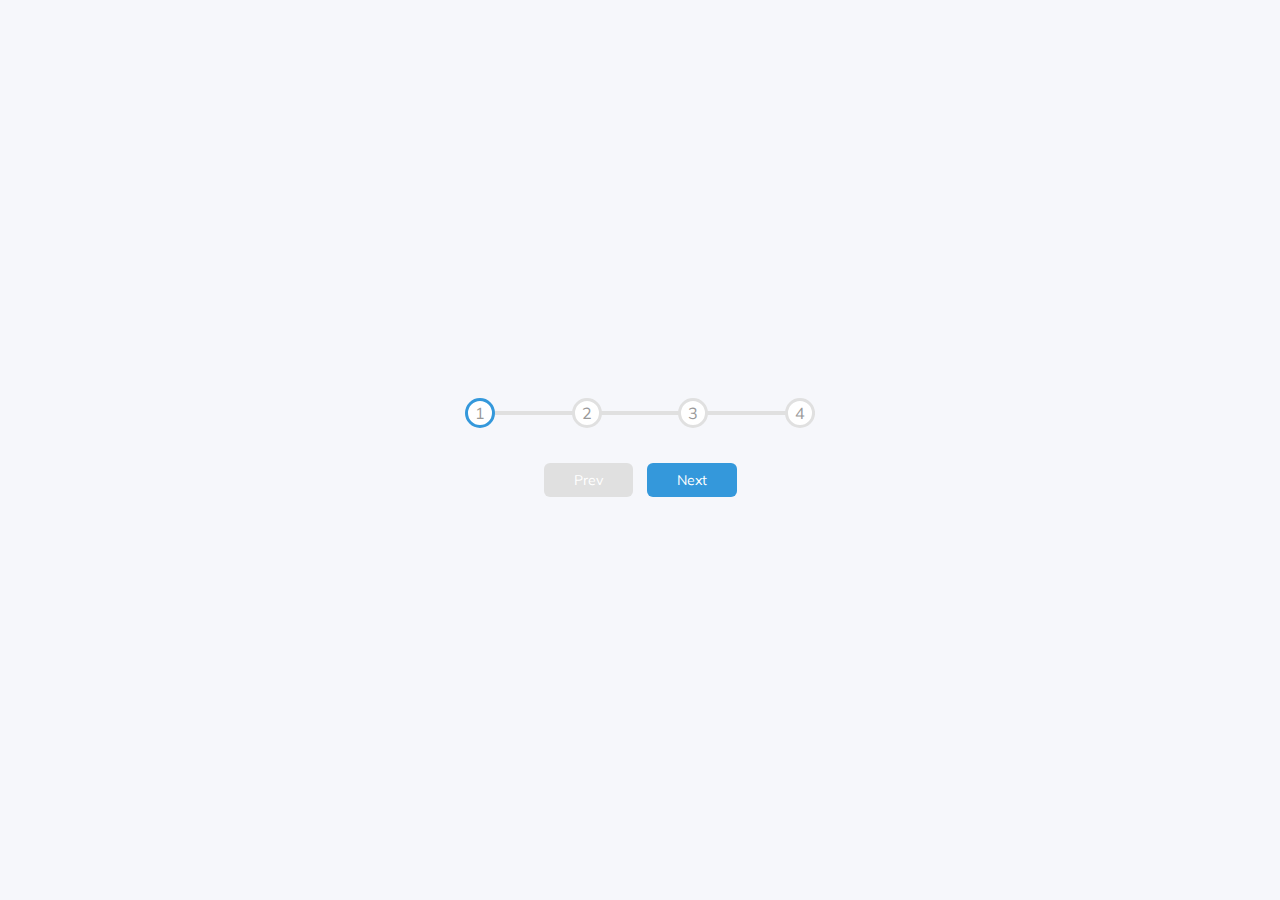
<file: 02_Progress_Steps/index.html>
<!DOCTYPE html>
<html lang="en">

<head>
  <meta charset="UTF-8">
  <meta name="viewport" content="width=device-width, initial-scale=1.0">
  <title>Progress Steps</title>
  <link rel="stylesheet" href="style.css">
</head>


<body>
  <div class="container">
    <div class="progress-container">
      <div class="progress" id="progress"> </div>
      <div class="circle active">1</div>
      <div class="circle ">2</div>
      <div class="circle ">3</div>
      <div class="circle ">4</div>

    </div>

    <button class="btn" id="prev" disabled>Prev</button>
    <button class="btn" id="next">Next</button>
  </div>

  <script src="script.js"></script>
</body>

</html>
</file>
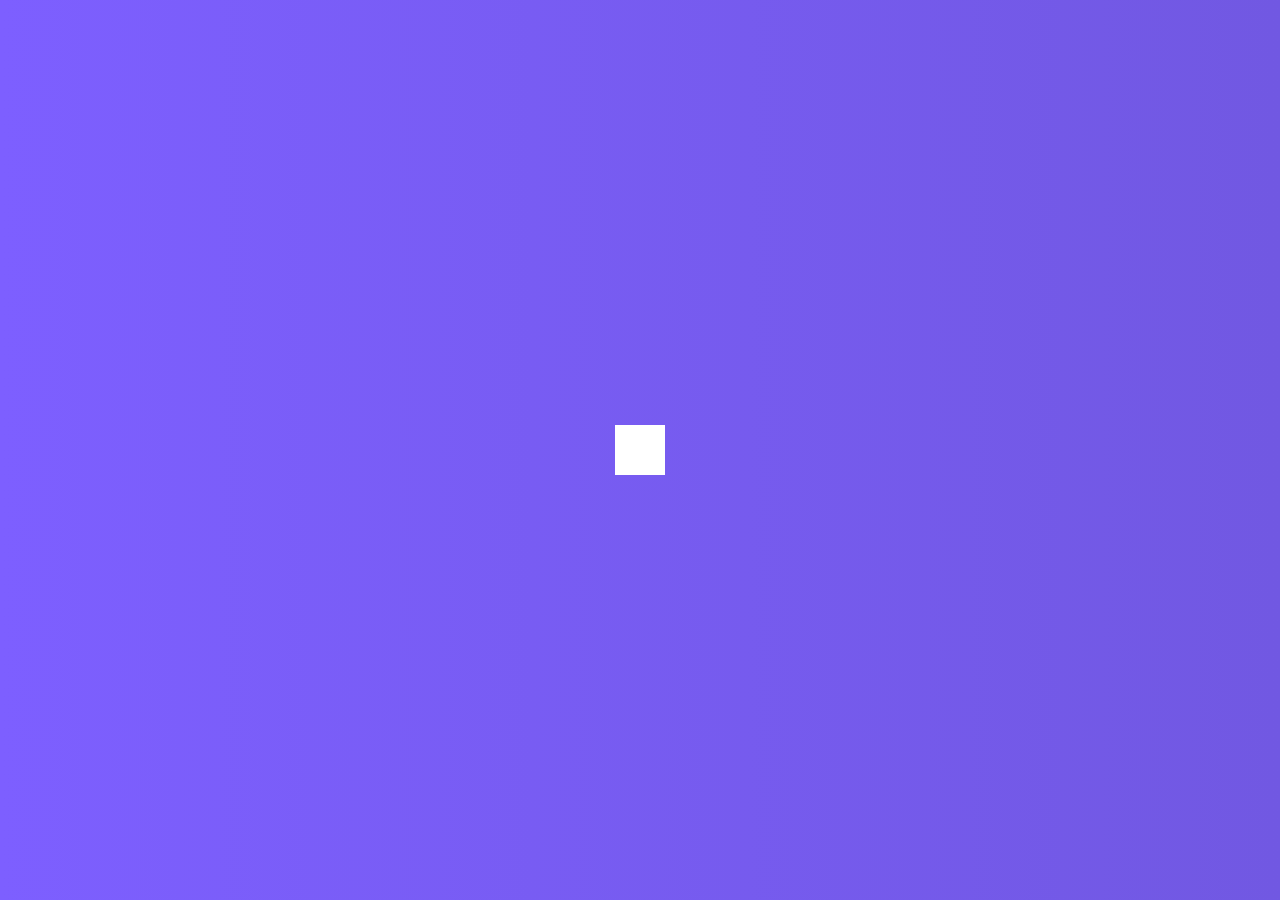
<file: 04_Hidden_Search_Widget/index.html>
<!DOCTYPE html>
<html lang="en">

<head>
  <meta charset="UTF-8">
  <meta name="viewport" content="width=device-width, initial-scale=1.0">
  <link rel="stylesheet" href="https://cdnjs.cloudflare.com/ajax/libs/font-awesome/5.14.0/css/all.min.css"
    integrity="sha512-1PKOgIY59xJ8Co8+NE6FZ+LOAZKjy+KY8iq0G4B3CyeY6wYHN3yt9PW0XpSriVlkMXe40PTKnXrLnZ9+fkDaog=="
    crossorigin="anonymous" />
  <link rel="stylesheet" href="style.css" />
  <title>Hidden Search</title>
</head>

<body>
  <div class="search">
    <input type="text" class="input" placeholder="Search....">
    <button class="btn">
      <i class="fas fa-search"></i>
    </button>
  </div>
  <script src="./script.js"></script>
</body>

</html>
</file>
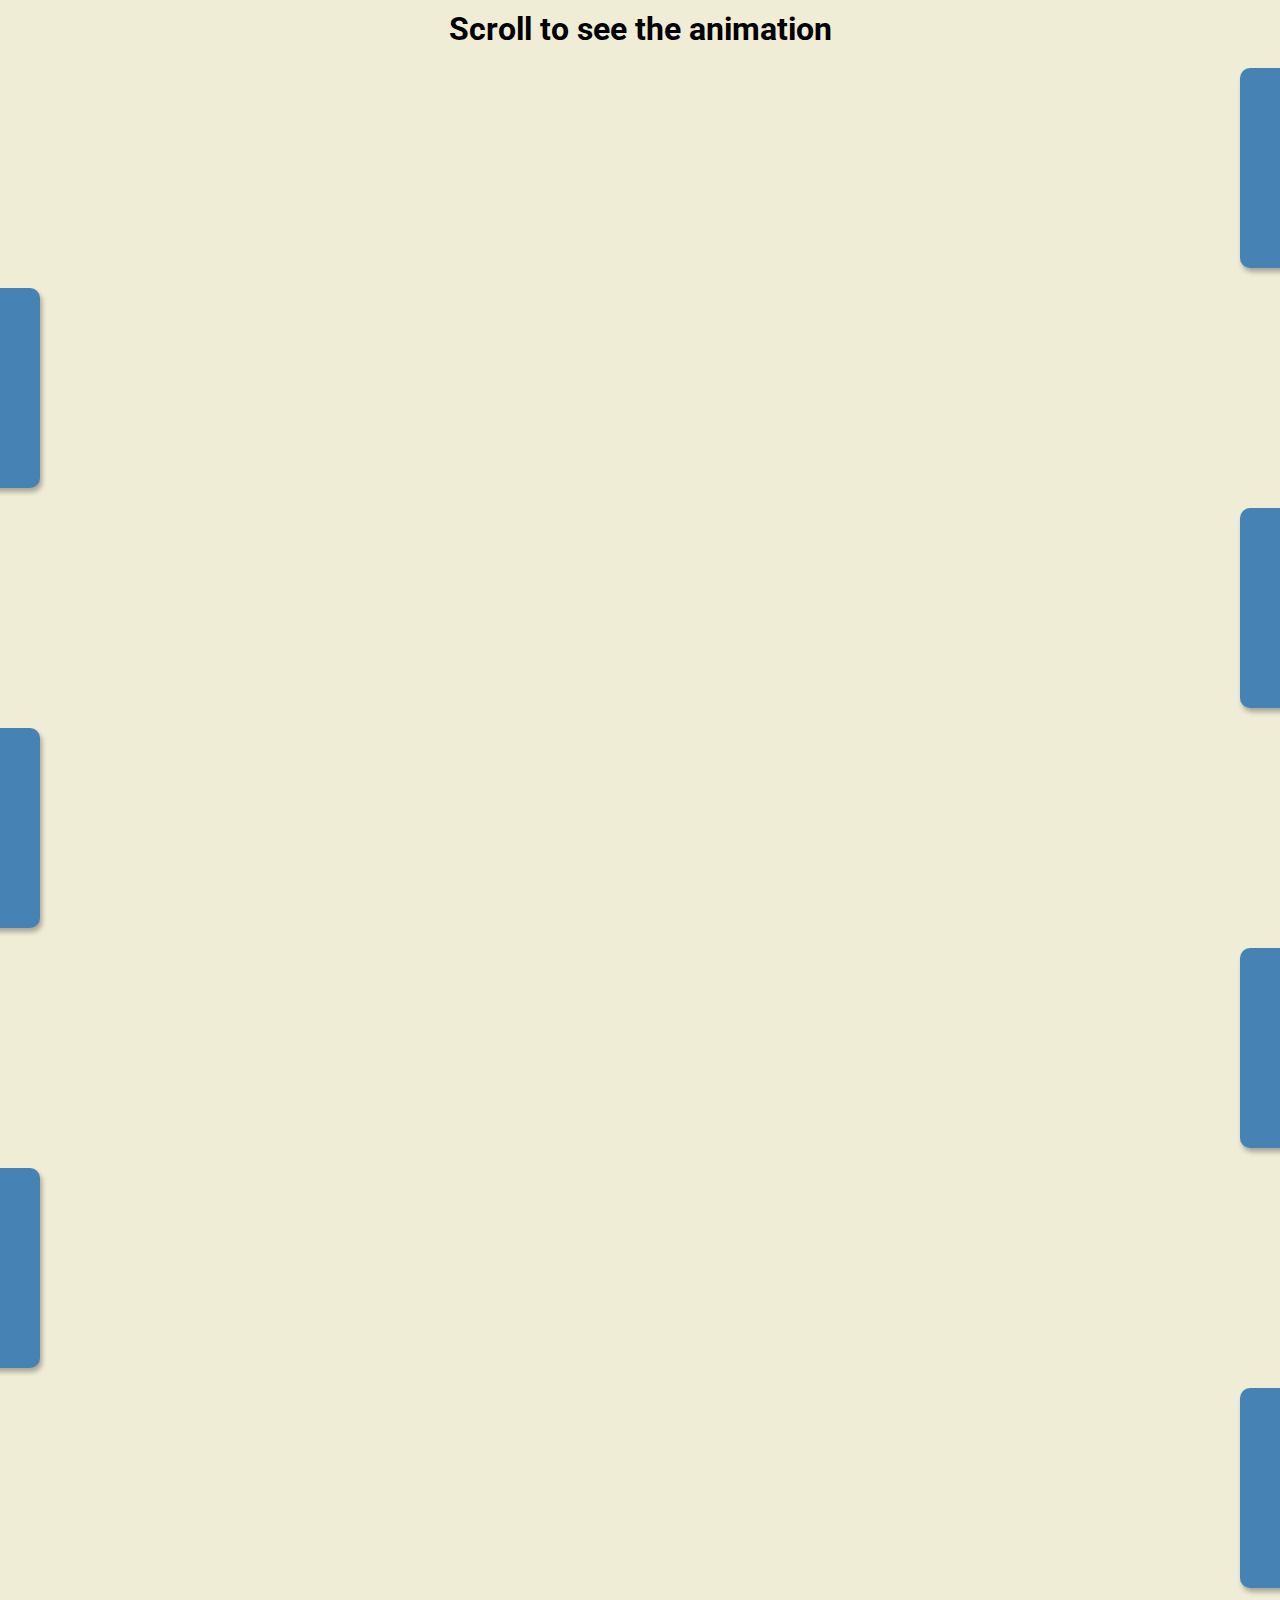
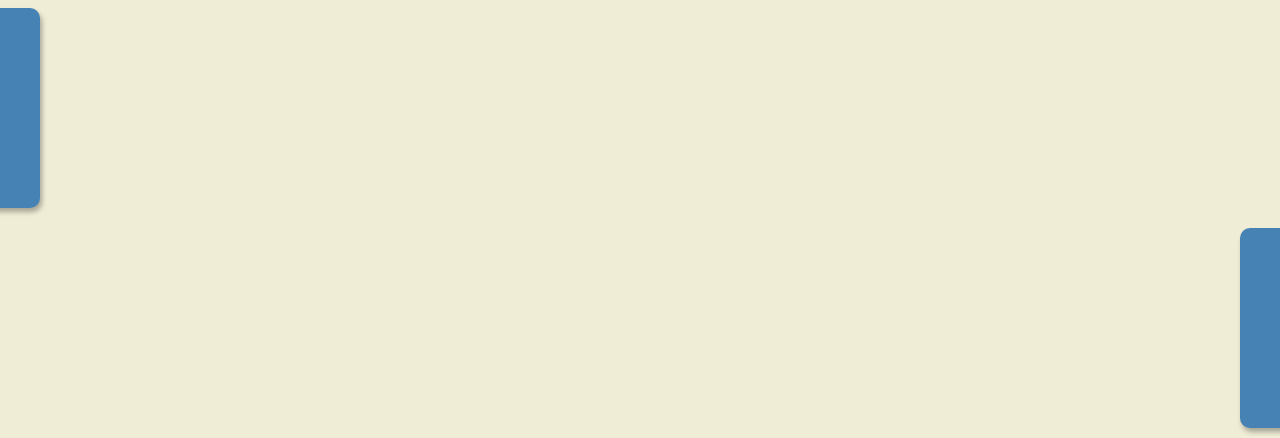
<file: 06_Scroll_Animation/index.html>
<!DOCTYPE html>
<html lang="en">

<head>
  <meta charset="UTF-8">
  <meta name="viewport" content="width=device-width, initial-scale=1.0">
  <link rel="stylesheet" href="style.css">
  <title>Scroll Animation</title>
</head>

<body>
  <h1>Scroll to see the animation</h1>
  <div class="box">
    <h2>content</h2>
  </div>
  <div class="box">
    <h2>content</h2>
  </div>
  <div class="box">
    <h2>content</h2>
  </div>
  <div class="box">
    <h2>content</h2>
  </div>
  <div class="box">
    <h2>content</h2>
  </div>
  <div class="box">
    <h2>content</h2>
  </div>
  <div class="box">
    <h2>content</h2>
  </div>
  <div class="box">
    <h2>content</h2>
  </div>
  <div class="box">
    <h2>content</h2>
  </div>
  <script src="script.js"></script>
</body>

</html>
</file>
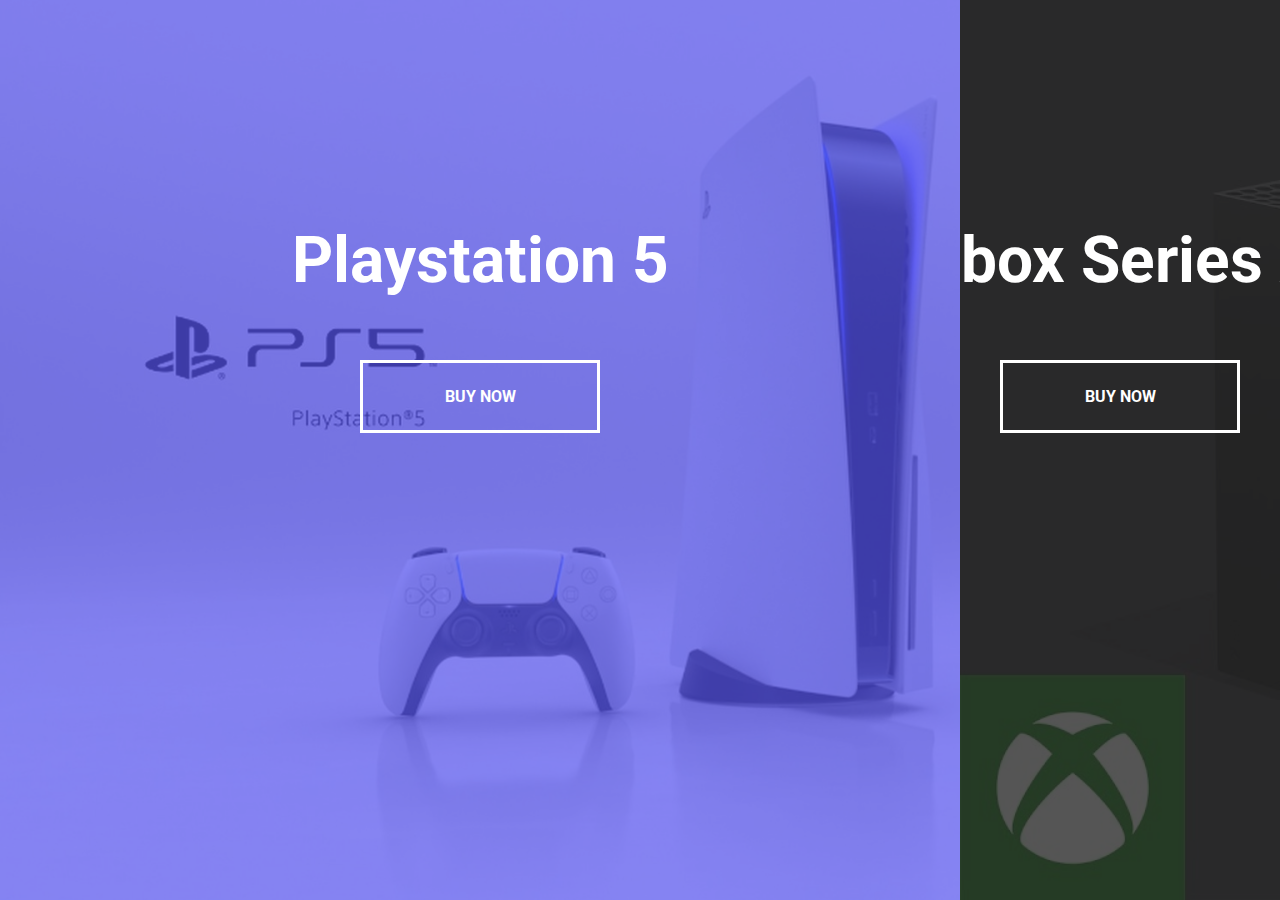
<file: 07_Split_Landing_Page/index.html>
<!DOCTYPE html>
<html lang="en">

<head>
  <meta charset="UTF-8">
  <meta name="viewport" content="width=device-width, initial-scale=1.0">
  <link rel="stylesheet" href="style.css">
  <title>Split Landing Page </title>
</head>

<body>
  <div class="container">
    <div class="split left">
      <h1>Playstation 5</h1>
      <a href="#" class="btn">Buy Now</a>
    </div>
    <div class="split right">
      <h1>Xbox Series X</h1>
      <a href="#" class="btn">Buy Now</a>
    </div>
  </div>


  <script src="script.js"></script>
</body>

</html>
</file>
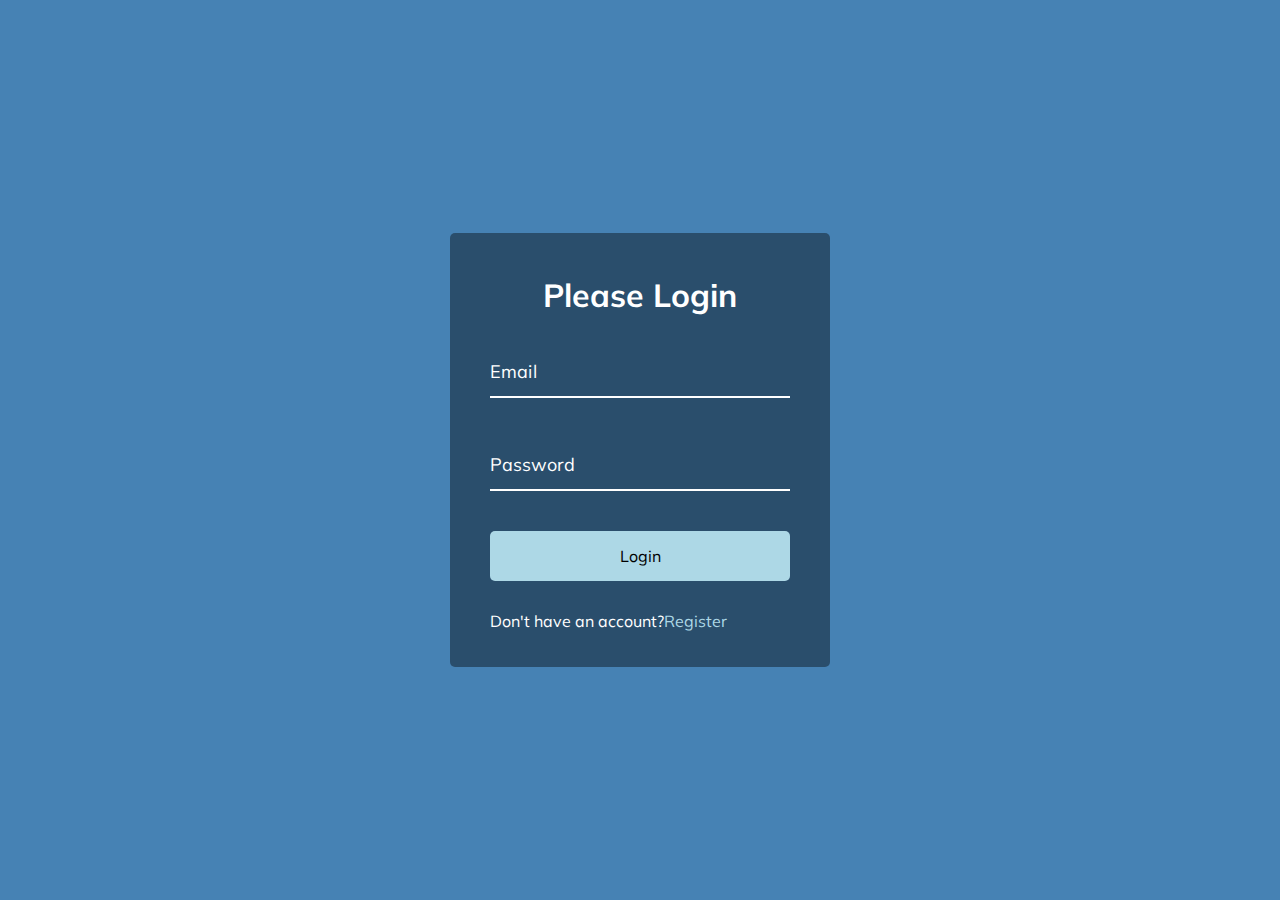
<file: 08_Form_Wave_Animation/index.html>
<!DOCTYPE html>
<html lang="en">

<head>
  <meta charset="UTF-8">
  <meta name="viewport" content="width=device-width, initial-scale=1.0">
  <link rel="stylesheet" href="style.css">
  <title>Form Input Wave</title>
</head>

<body>
  <div class="container">
    <h1>Please Login</h1>
    <form>
      <div class="form-control">
        <input type="text" required>
        <label>Email</label>
        <!-- <label>
          <span style="transition-delay: 0ms">E</span>
          <span style="transition-delay: 50ms">m</span>
          <span style="transition-delay: 100ms">a</span>
          <span style="transition-delay: 150ms">i</span>
          <span style="transition-delay: 200ms">l</span>
        </label> -->
      </div>
      <div class="form-control">
        <input type="password" required>
        <label>Password</label>
      </div>

      <button class="btn">Login</button>
      <p class="text">Don't have an account?<a href="#">Register</a></p>
    </form>
  </div>
  <script src="script.js"></script>
</body>

</html>
</file>
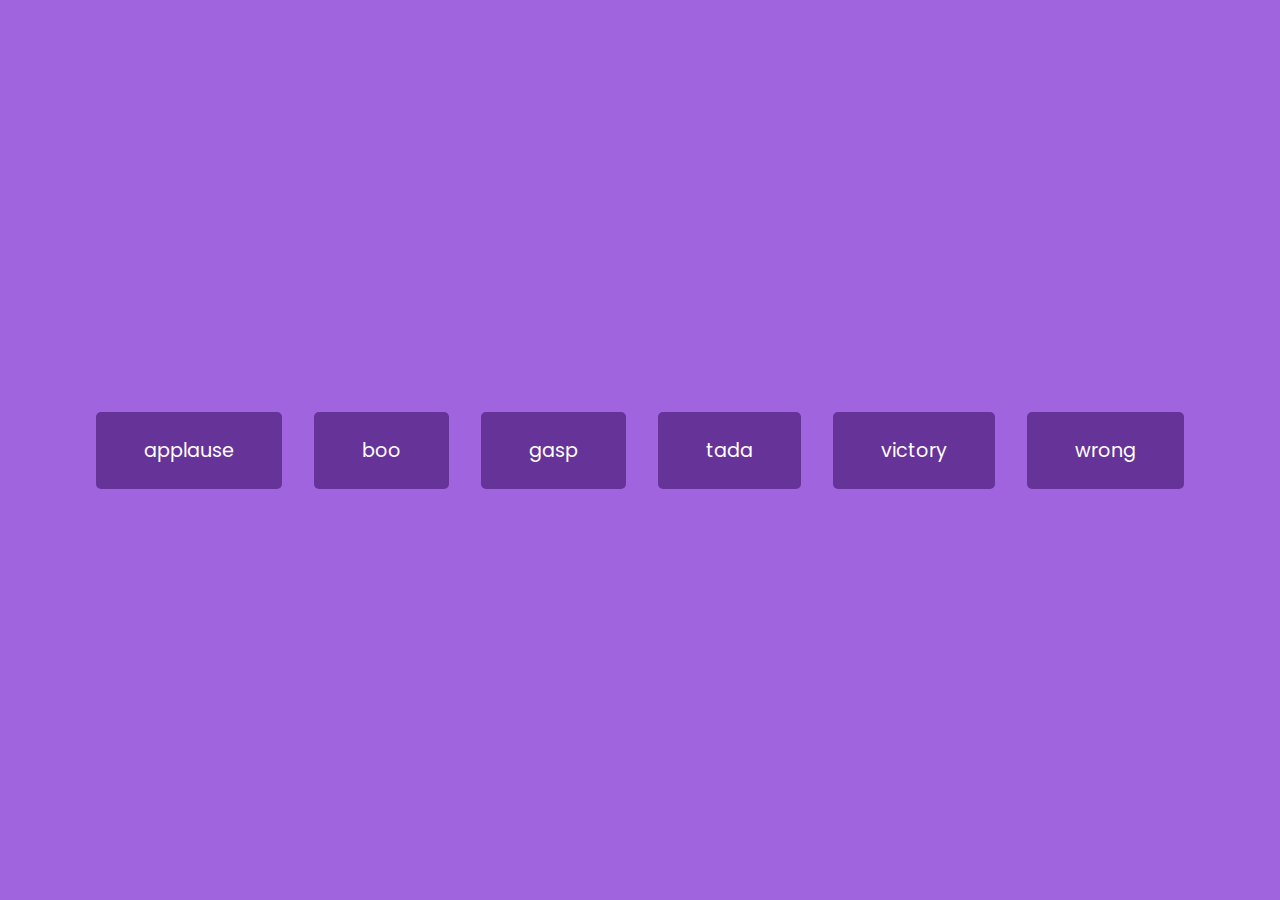
<file: 09_Sound_Board/index.html>
<!DOCTYPE html>
<html lang="en">

<head>
  <meta charset="UTF-8" />
  <meta name="viewport" content="width=device-width, initial-scale=1.0" />
  <link rel="stylesheet" href="style.css" />
  <title>Sound Board</title>
</head>

<body>
  <audio id="applause" src="sounds/applause.mp3"></audio>
  <audio id="boo" src="sounds/boo.mp3"></audio>
  <audio id="gasp" src="sounds/gasp.mp3"></audio>
  <audio id="tada" src="sounds/tada.mp3"></audio>
  <audio id="victory" src="sounds/victory.mp3"></audio>
  <audio id="wrong" src="sounds/wrong.mp3"></audio>

  <div id="buttons"></div>

  <script src="script.js"></script>
</body>

</html>
</file>
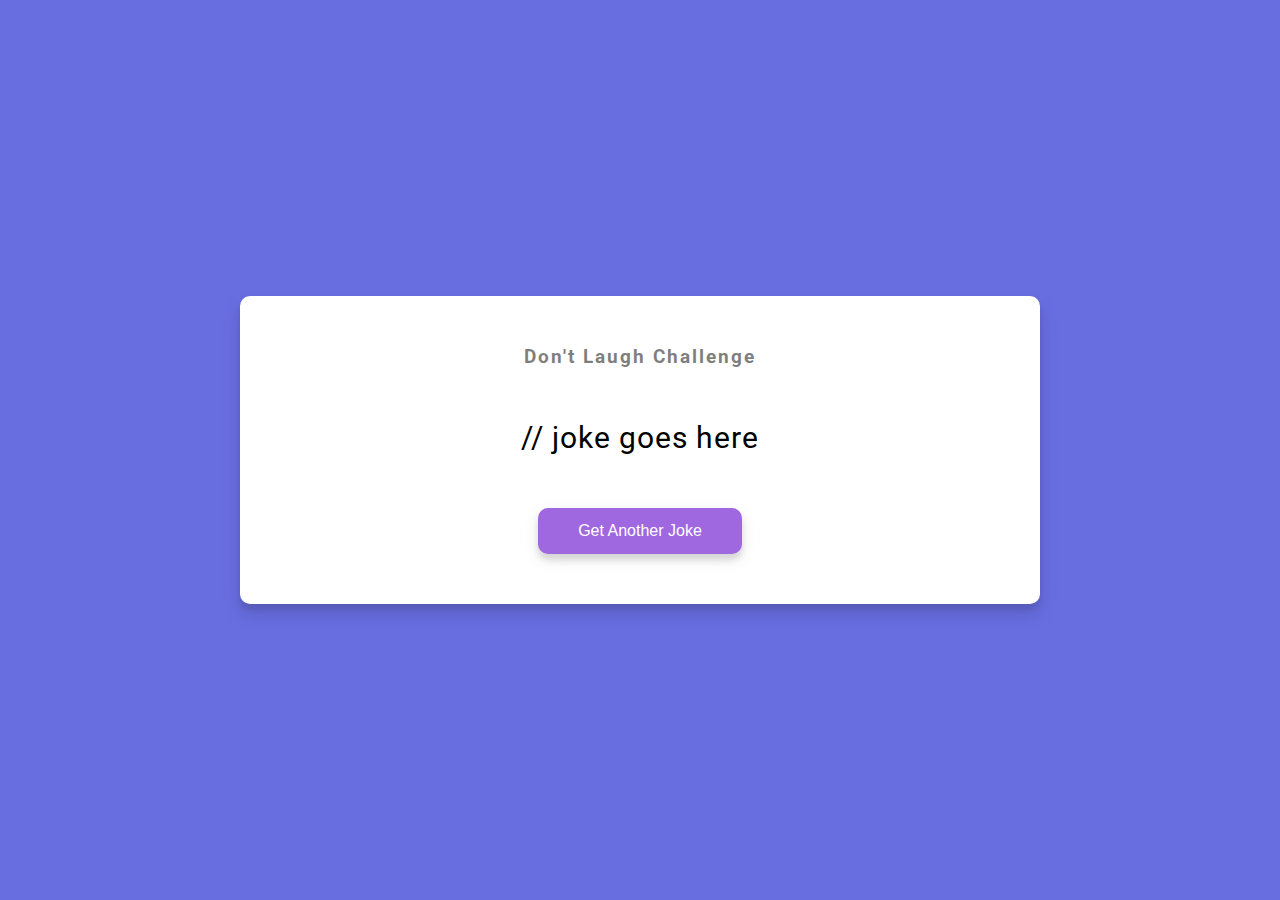
<file: 10_Dad_Jokes/index.html>
<!DOCTYPE html>
<html lang="en">

<head>
  <meta charset="UTF-8">
  <meta name="viewport" content="width=device-width, initial-scale=1.0">
  <link rel="stylesheet" href="style.css">
  <title>Dad Jokes</title>

</head>

<body>
  <div class="container">
    <h3>Don't Laugh Challenge</h3>
    <div id="joke" class="joke">
      // joke goes here
    </div>
    <button id="jokeBtn" class="btn">Get Another Joke</button>
  </div>
  <script src="script.js"></script>
</body>

</html>
</file>
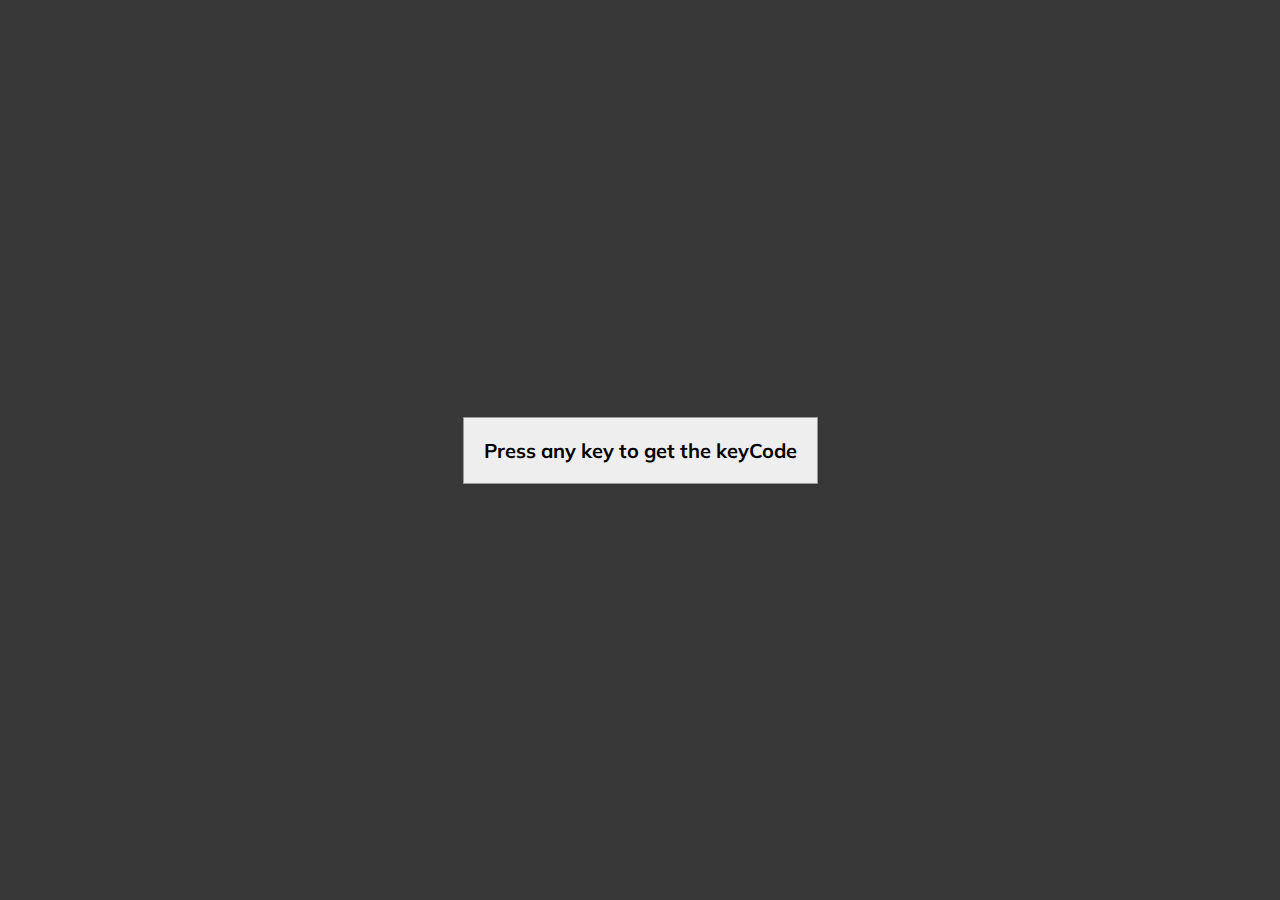
<file: 11_Event_KeyCodes/index.html>
<!DOCTYPE html>
<html lang="en">

<head>
  <meta charset="UTF-8">
  <meta name="viewport" content="width=device-width, initial-scale=1.0">
  <link rel="stylesheet" href="style.css">
  <title>Event KeyCode</title>
</head>

<body>
  <div id="insert">
    
    <div class="key">
      Press any key to get the keyCode
    </div>
  </div>
  <script src="script.js"></script>
</body>

</html>
</file>
<file: 02_Progress_Steps/style.css>
@import url('https://fonts.googleapis.com/css?family=Muli&display=swap');

:root {
  --line-border-fill: #3498db;
  --line-border-empty: #e0e0e0;
}

* {
  box-sizing: border-box;
}

body {
  background-color: #f6f7fb;
  font-family: 'Muli', sans-serif;
  display: flex;
  align-items: center;
  justify-content: center;
  height: 100vh;
  overflow: hidden;
  margin: 0;
}

.container {
  text-align: center;
}

.progress-container {
  display: flex;
  justify-content: space-between;
  position: relative;
  margin-bottom: 30px;
  max-width: 100%;
  width: 350px;
}

.progress-container::before {
  content: '';
  background-color: var(--line-border-empty);
  position: absolute;
  top: 50%;
  left: 0;
  transform: translateY(-50%);
  height: 4px;
  width: 100%;
  z-index: -1;
}

.progress {
  background-color: var(--line-border-fill);
  position: absolute;
  top: 50%;
  left: 0;
  transform: translateY(-50%);
  height: 4px;
  width: 0%;
  z-index: -1;
  transition: 0.4s ease;
}

.circle {
  background-color: #fff;
  color: #999;
  border-radius: 50%;
  height: 30px;
  width: 30px;
  display: flex;
  align-items: center;
  justify-content: center;
  border: 3px solid var(--line-border-empty);
  transition: 0.4 ease;
}

.circle.active {
  border-color: var(--line-border-fill);
}

.btn {
  background-color: var(--line-border-fill);
  color: #fff;
  border: 0;
  border-radius: 6px;
  cursor: pointer;
  font-family: inherit;
  padding: 8px 30px;
  margin: 5px;
  font-size: 14px;
}

.btn:active {
  transform: scale(0.98);
}

.btn:focus {
  outline: 0;
}

.btn:disabled {
  background-color: var(--line-border-empty);
  cursor: not-allowed;
}
</file>
<file: 04_Hidden_Search_Widget/style.css>
@import url('https://fonts.googleapis.com/css2?family=Roboto:wght@400;700&display=swap');

* {
  box-sizing: border-box;
}

body {
  background-image: linear-gradient(90deg, #7d5fff, #7158e2);
  font-family: 'Roboto', sans-serif;
  display: flex;
  align-items: center;
  justify-content: center;
  height: 100vh;
  overflow: hidden;
  margin: 0;
}

.search {
  position: relative;
  height: 50px;
}

.search .input {
  background-color: #fff;
  border: 0;
  font-size: 18px;
  padding: 15px;
  height: 50px;
  width: 50px;
  transition: width 0.3s ease;
}

.btn {
  background-color: #ffff;
  border: 0;
  cursor: pointer;
  font-size: 24px;
  position: absolute;
  top: 0;
  left: 0;
  height: 50px;
  width: 50px;
  transition: transform 0.3s ease;
}

.btn:focus,
input:focus {
  outline: none;
}

.search.active .input {
  width: 200px;
}

.search.active .btn {
  transform: translateX(198px);
}
</file>
<file: 06_Scroll_Animation/style.css>
@import url('https://fonts.googleapis.com/css2?family=Roboto:wght@400;700&display=swap');

* {
  box-sizing: border-box;
}

body {
  background-color: #efedd6;
  font-family: 'Roboto', sans-serif;
  display: flex;
  flex-direction: column;
  align-items: center;
  justify-content: center;
  margin: 0;
  overflow-x: hidden;
}

h1 {
  margin: 10px;
}

.box {
  background-color: steelblue;
  color: #fff;
  display: flex;
  align-items: center;
  justify-content: center;
  width: 400px;
  height: 200px;
  margin: 10px;
  border-radius: 10px;
  box-shadow: 2px 4px 5px rgba(0, 0, 0, 0.3);
  transform: translateX(200%);
  transition: transform 0.4s ease;
}

.box:nth-of-type(even) {
  transform: translateX(-200%);
}

.box.show {
  transform: translateX(0);
}

.box h2 {
  font-size: 45px;
}
</file>
<file: 07_Split_Landing_Page/style.css>
@import url('https://fonts.googleapis.com/css2?family=Roboto:wght@400;700&display=swap');

:root {
  --left-bg-color: rgba(87, 84, 236, 0.7);
  --right-bg-color: rgba(43, 43, 43, 0.8);
  --left-btn-hover-color: rgba(87, 84, 236, 1);
  --right-btn-hover-color: rgba(28, 122, 28, 1);
  --hover-width: 75%;
  --other-width: 25%;
  --speed: 1000ms;
}

* {
  box-sizing: border-box;
}

body {
  font-family: 'Roboto', sans-serif;
  height: 100vh;
  overflow: hidden;
  margin: 0;
}

h1 {
  font-size: 4rem;
  color: #fff;
  position: absolute;
  left: 50%;
  top: 20%;
  transform: translateX(-50%);
  white-space: nowrap;
}

.btn {
  position: absolute;
  display: flex;
  align-items: center;
  justify-content: center;
  left: 50%;
  top: 40%;
  transform: translateX(-50%);
  text-decoration: none;
  color: #fff;
  border: #fff solid 0.2rem;
  font-size: 1rem;
  font-weight: bold;
  text-transform: uppercase;
  width: 15rem;
  padding: 1.5rem;
}

.split.left .btn:hover {
  background-color: var(--left-btn-hover-color);
  border-color: var(--left-btn-hover-color);
}

.split.split.right .btn:hover {
  background-color: var(--right-btn-hover-color);
  border-color: var(--right-btn-hover-color);
}

.container {
  position: relative;
  width: 100%;
  height: 100%;
  background: #333;
}

.split {
  position: absolute;
  width: 50%;
  height: 100%;
  overflow: hidden;
}

.split.left {
  left: 0;
  background: url('ps.jpg');
  background-repeat: no-repeat;
  background-size: cover;
}

.split.left::before {
  content: '';
  position: absolute;
  width: 100%;
  height: 100%;
  background-color: var(--left-bg-color);
}

.split.right {
  right: 0;
  background: url('xbox.jpg');
  background-repeat: no-repeat;
  background-size: cover;
}

.split.right::before {
  content: '';
  position: absolute;
  width: 100%;
  height: 100%;
  background-color: var(--right-bg-color);
}

.split.right,
.split.left,
.split.right::before,
.split.left::before {
  transition: all var(--speed) ease-in-out;
}

.hover-left .left {
  width: var(--hover-width);
}

.hover-left .right {
  width: var(--other-width);
}

.hover-right .right {
  width: var(--hover-width);
}

.hover-right .left {
  width: var(--other-width);
}

@media (max-width: 800px) {
  h1 {
    font-size: 2rem;
    top: 30%;
  }

  .btn {
    padding: 1.2rem;
    width: 12rem;
  }
}
</file>
<file: 08_Form_Wave_Animation/style.css>
@import url('https://fonts.googleapis.com/css?family=Muli&display=swap');

* {
  box-sizing: border-box;
}

body {
  background-color: steelblue;
  color: #fff;
  font-family: 'Muli', sans-serif;
  display: flex;
  flex-direction: column;
  align-items: center;
  justify-content: center;
  height: 100vh;
  overflow: hidden;
  margin: 0;
}

.container {
  background-color: rgba(0, 0, 0, 0.4);
  padding: 20px 40px;
  border-radius: 5px;
}

.container h1 {
  text-align: center;
  margin-bottom: 30px;
}

.container a {
  text-decoration: none;
  color: lightblue;
}

.btn {
  cursor: pointer;
  display: inline-block;
  width: 100%;
  background: lightblue;
  padding: 15px;
  font-family: inherit;
  font-size: 16px;
  border: 0;
  border-radius: 5px;
}

.btn:focus {
  outline: 0;
}

.btn:active {
  transform: scale(0.98);
}

.text {
  margin-top: 30px;
}

.form-control {
  position: relative;
  margin: 20px 0px 40px;
  width: 300px;
}

.form-control input {
  background-color: transparent;
  border: 0;
  border-bottom: 2px #fff solid;
  display: block;
  width: 100%;
  padding: 15px 0px;
  font-size: 18px;
  color: #fff;
}

.form-control input:focus,
.form-control input:valid {
  outline: 0;
  border-bottom-color: lightblue;
}

.form-control label {
  position: absolute;
  top: 15px;
  left: 0;
}

.form-control label span {
  display: inline-block;
  font-size: 18px;
  min-width: 5px;
  transition: 0.3s cubic-bezier(0.68, -0.55, 0.265, 1.55);
}

.form-control input:focus + label span,
.form-control input:valid + label span {
  color: lightblue;
  transform: translateY(-30px);
}
</file>
<file: 09_Sound_Board/style.css>
@import url('https://fonts.googleapis.com/css2?family=Poppins:wght@200;400&display=swap');

* {
  box-sizing: border-box;
  margin: 0;
  padding: 0;
}

body {
  background-color: rgb(161, 100, 223);
  font-family: 'Poppins', sans-serif;
  display: flex;
  flex-wrap: wrap;
  align-items: center;
  justify-content: center;
  text-align: center;
  min-height: 100vh;
}

.btn {
  background-color: rebeccapurple;
  border-radius: 5px;
  border: none;
  color: #fff;
  margin: 1rem;
  padding: 1.5rem 3rem;
  font-size: 1.2rem;
  font-family: inherit;
  cursor: pointer;
}

.btn:hover {
  opacity: 0.9;
}

.btn:focus {
  outline: none;
}
</file>
<file: 10_Dad_Jokes/style.css>
@import url('https://fonts.googleapis.com/css2?family=Roboto:wght@400;700&display=swap');

* {
  box-sizing: border-box;
}

body {
  background-color: #686de0;
  font-family: 'Roboto', sans-serif;
  display: flex;
  flex-direction: column;
  align-items: center;
  justify-content: center;
  height: 100vh;
  overflow: hidden;
  margin: 0;
  padding: 20px;
}

.container {
  background-color: #fff;
  border-radius: 10px;
  box-shadow: 0 10px 20px rgba(0, 0, 0, 0.1), 0 6px 6px rgba(0, 0, 0, 0.1);
  padding: 50px 20px;
  text-align: center;
  max-width: 100%;
  width: 800px;
}

h3 {
  margin: 0;
  opacity: 0.5;
  letter-spacing: 2px;
}

.joke {
  font-size: 30px;
  letter-spacing: 1px;
  line-height: 40px;
  margin: 50px auto;
  max-width: 600px;
}

.btn {
  background-color: #9f68e0;
  color: #fff;
  border: 0;
  border-radius: 10px;
  box-shadow: 0 5px 15px rgba(0, 0, 0, 0.1), 0 6px 6px rgba(0, 0, 0, 0.1);
  padding: 14px 40px;
  font-size: 16px;
  cursor: pointer;
}

.btn:active {
  transform: scale(0.98);
}

.btn:focus {
  outline: 0;
}
</file>
<file: 11_Event_KeyCodes/style.css>
@import url('https://fonts.googleapis.com/css?family=Muli&display=swap');

* {
  box-sizing: border-box;
}

body {
  background-color: #383838;
  font-family: 'Muli', sans-serif;
  display: flex;
  align-items: center;
  justify-content: center;
  text-align: center;
  height: 100vh;
  overflow: hidden;
  margin: 0;
}

.key {
  border: 1px solid #999;
  background-color: #eee;
  box-shadow: 1px 1px 3px rgba(0, 0, 0, 0.1);
  display: inline-flex;
  align-items: center;
  font-size: 20px;
  font-weight: bold;
  padding: 20px;
  flex-direction: column;
  margin: 10px;
  min-width: 150px;
  position: relative;
}

.key small {
  position: absolute;
  top: -24px;
  left: 0;
  text-align: center;
  width: 100%;
  color: #555;
  font-size: 14px;
}
</file>
